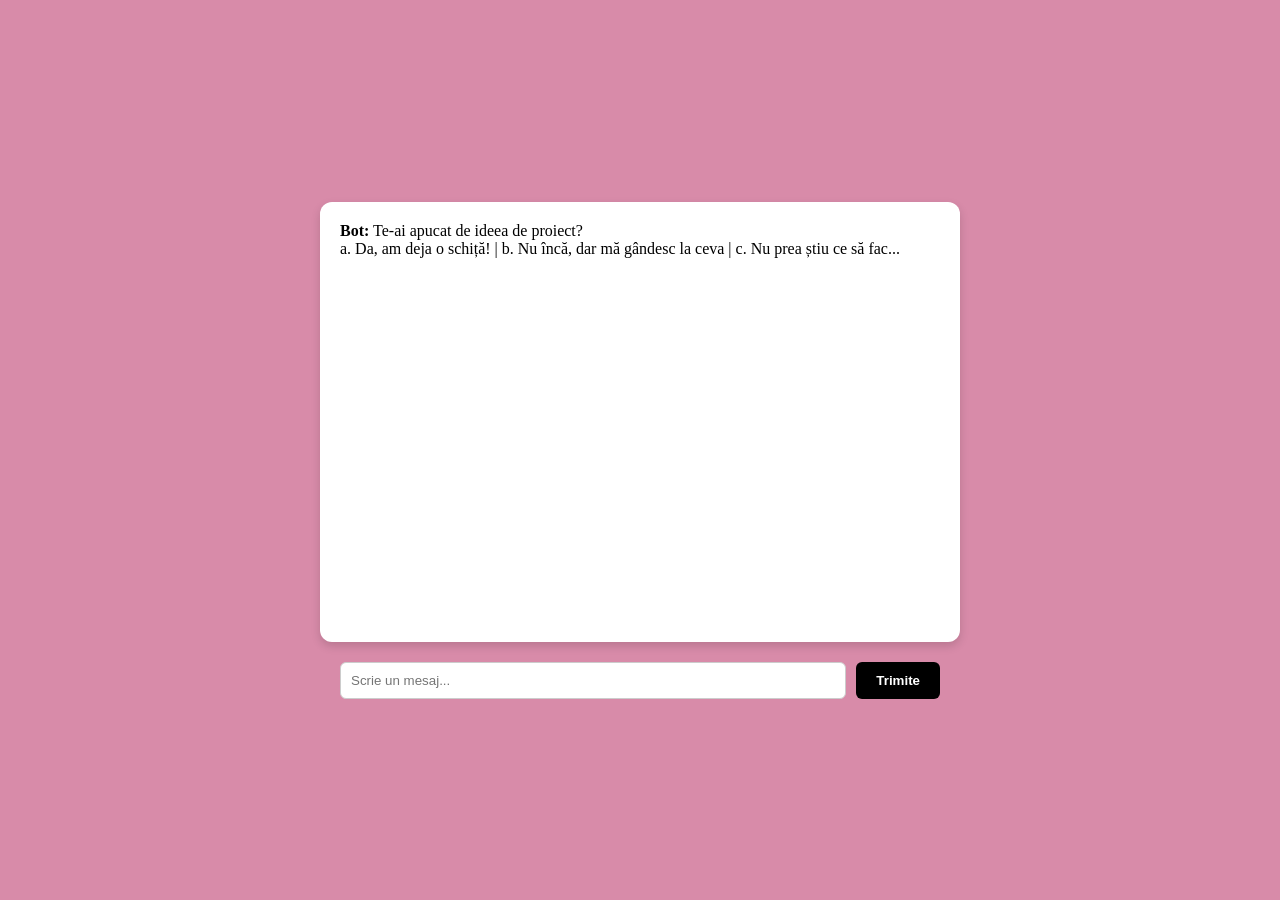
<file: HTML/chatbot.html>
<!DOCTYPE html>
<html lang="en">

<head>
    <meta charset="UTF-8">
    <meta name="viewport" content="width=device-width, initial-scale=1.0">
    <title>Chatbot</title>
    <link rel="stylesheet" href="../CSS/chatbotstyle.css">
</head>

<body>
    <div class="chat-container" id="chat-container"></div>
    <form id="chat-form">
        <input type="text" id="user-input" placeholder="Scrie un mesaj...">
        <button type="submit">Trimite</button>
    </form>
    <script src="../JS/chatbot_js.js"></script>
</body>

</html>
</file>
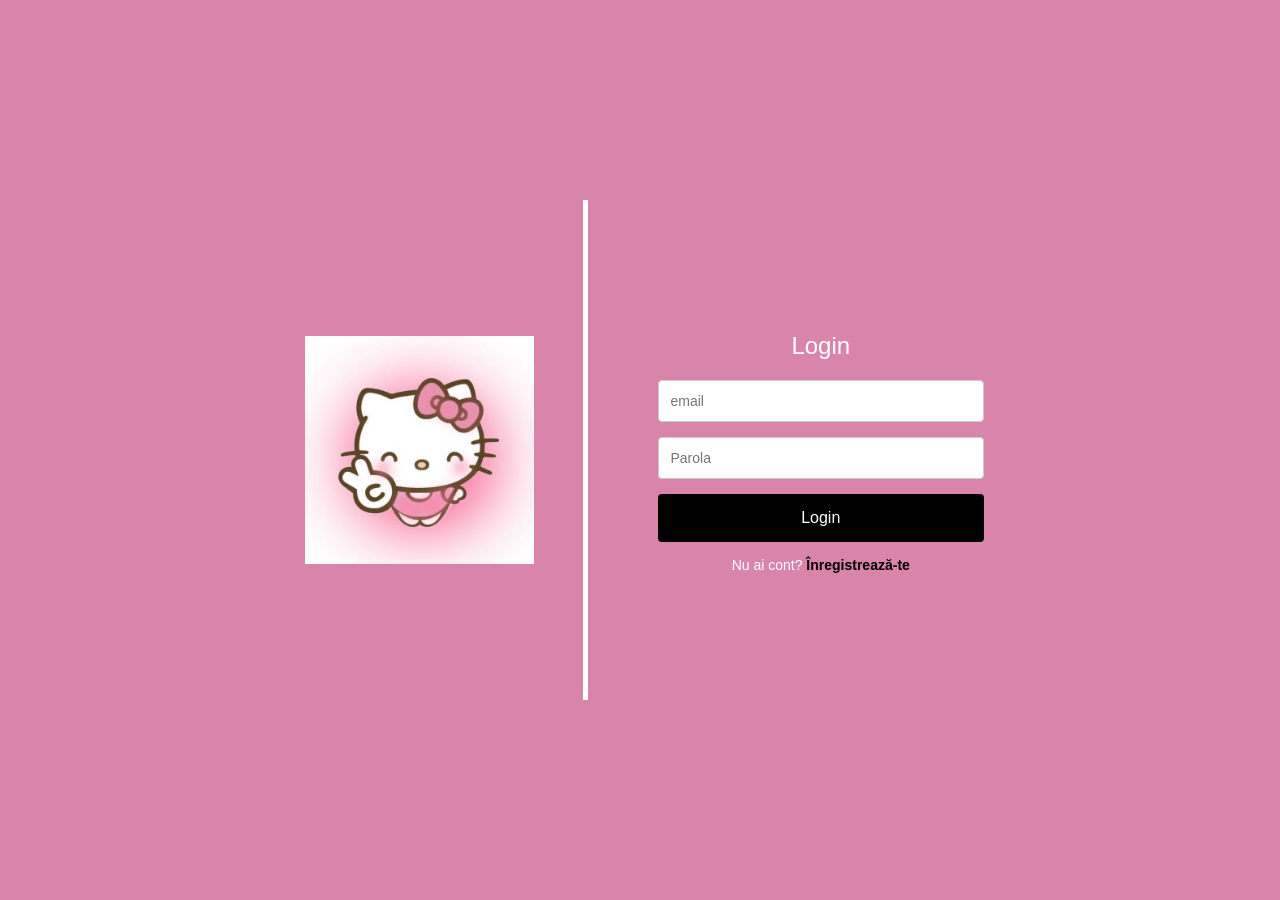
<file: HTML/login.html>
<!DOCTYPE html>
<html lang="en">

<head>
    <meta charset="UTF-8">
    <meta name="viewport" content="width=device-width, initial-scale=1.0">
    <title>Login Page</title>
    <link rel="stylesheet" href="../CSS/login_style.css">
    <link rel="stylesheet" href="../CSS/style.css">
</head>

<body>
    <div class="login-container">
        <div class="login-image">
            <img src="../MEDIA/hello.jpg" alt="Imagine login">
        </div>
        <div class="separator"></div>
        <div class="login-form">
            <h2>Login</h2>
            <form id="loginForm" action="home.html" method="GET">
            <input type="email" id="email" placeholder="email">
            <input type="password" id="password" placeholder="Parola">
            <button type="submit">Login</button>
            </form>
            <p class="register-text">
                Nu ai cont? <a href="register.html">Înregistrează-te</a>
            </p>
        </div>
    </div>
    <script src="../JS/login_js.js"></script>
</body>

</html>
</file>
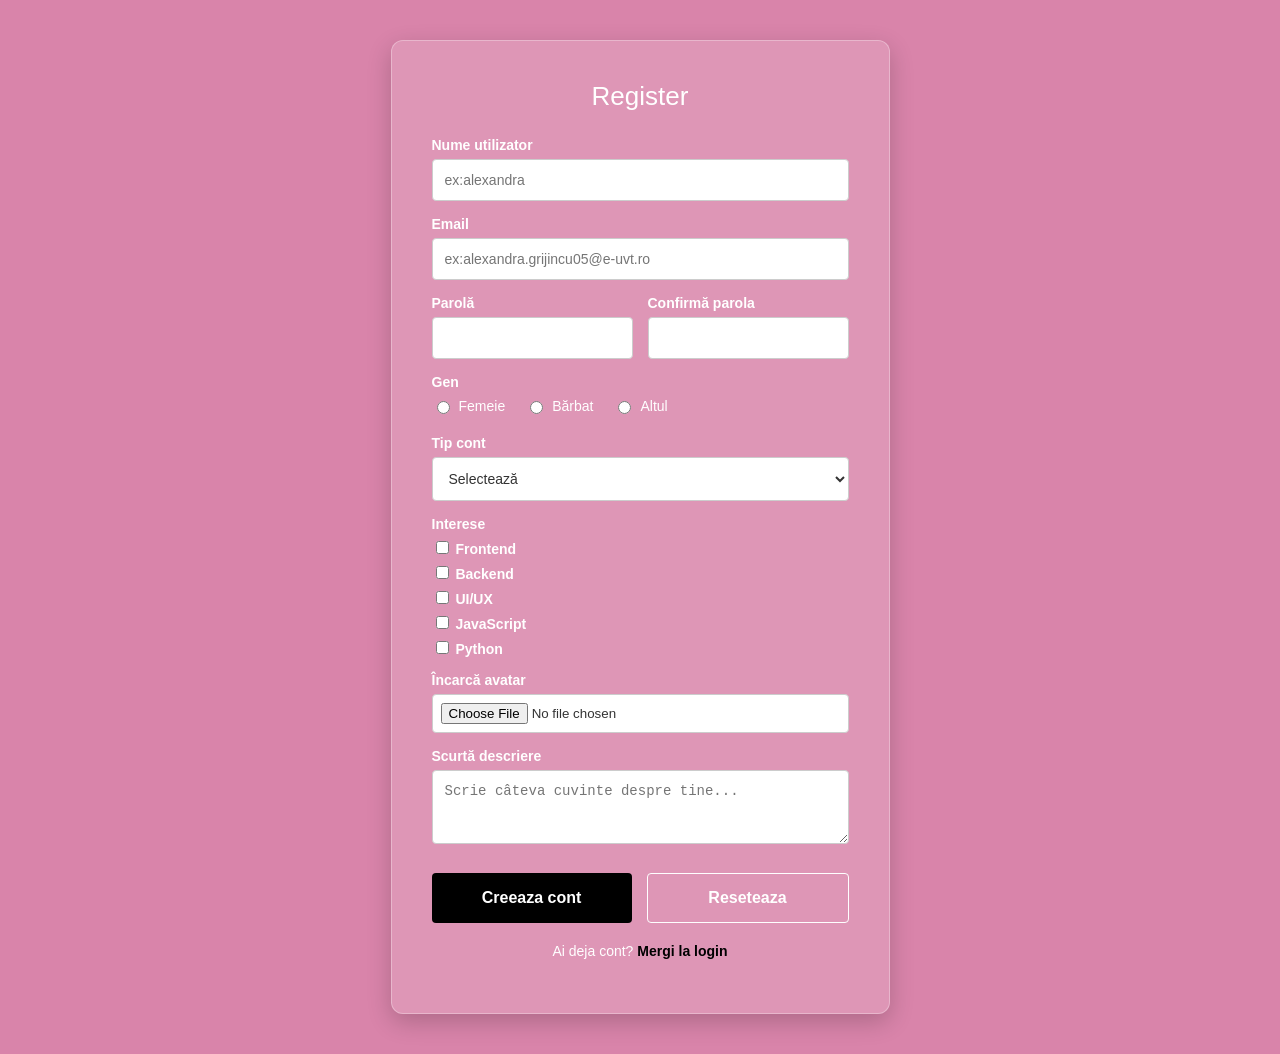
<file: HTML/register.html>
<!DOCTYPE html>
<html lang="ro">

<head>
    <meta charset="UTF-8">
    <meta name="viewport" content="width=device-width, initial-scale=1.0">
    <title>Register Page</title>
    <link rel="stylesheet" href="../CSS/register_style.css">
</head>
</head>

<body>
    <main class="page">
        <section class="card">
            <h1>Register</h1>
            <form class="register-form" action="#" method="post" enctype="multipart/form-data">
                <div class="row">
                    <label for="username">Nume utilizator</label>
                    <input type="text" name="username" placeholder="ex:alexandra" required>
                </div>
                <div class="row">
                    <label for="email">Email</label>
                    <input type="email" name="email" placeholder="ex:alexandra.grijincu05@e-uvt.ro" required>
                </div>
                <div class="row two-col">
                    <div>
                        <label for="password">Parolă</label>
                        <input type="password" name="password" required>
                    </div>
                    <div>
                        <label for="confirm_password">Confirmă parola</label>
                        <input type="password" name="confirm_password" required>
                    </div>
                </div>

                <div class="row">
                    <label>Gen</label>
                    <div class="radio-group">
                        <label><input type="radio" name="gen" value="femeie"> Femeie</label>
                        <label><input type="radio" name="gen" value="barbat"> Bărbat</label>
                        <label><input type="radio" name="gen" value="altul"> Altul</label>
                    </div>
                </div>

                <div class="row">
                    <label for="tip_cont">Tip cont</label>
                    <select name="tip_cont" id="tip_cont" required>
                        <option value="">Selectează</option>
                        <option value="standard">Standard</option>
                        <option value="premium">Premium</option>
                    </select>
                </div>

                <div class="row">
                    <label>Interese</label>
                    <div class="checkbox-group">
                        <label><input type="checkbox" name="interese[]" value="frontend"> Frontend</label>
                        <label><input type="checkbox" name="interese[]" value="backend"> Backend</label>
                        <label><input type="checkbox" name="interese[]" value="uiux"> UI/UX</label>
                        <label><input type="checkbox" name="interese[]" value="javascript"> JavaScript</label>
                        <label><input type="checkbox" name="interese[]" value="python"> Python</label>
                    </div>
                </div>

                <div class="row">
                    <label for="avatar">Încarcă avatar</label>
                    <input type="file" name="avatar" id="avatar">
                </div>

                <div class="row">
                    <label for="descriere">Scurtă descriere</label>
                    <textarea name="descriere" id="descriere" placeholder="Scrie câteva cuvinte despre tine..."
                        rows="3"></textarea>
                </div>

                <div class="actions">
                    <button type="submit" class="btn primary">Creeaza cont</button>
                    <button type="reset" class="btn ghost">Reseteaza</button>
                </div>

                <p class="login-link"> Ai deja cont? <a href="login.html">Mergi la login</a>
                </p>

            </form>
        </section>
    </main>
</body>

</html>
</file>
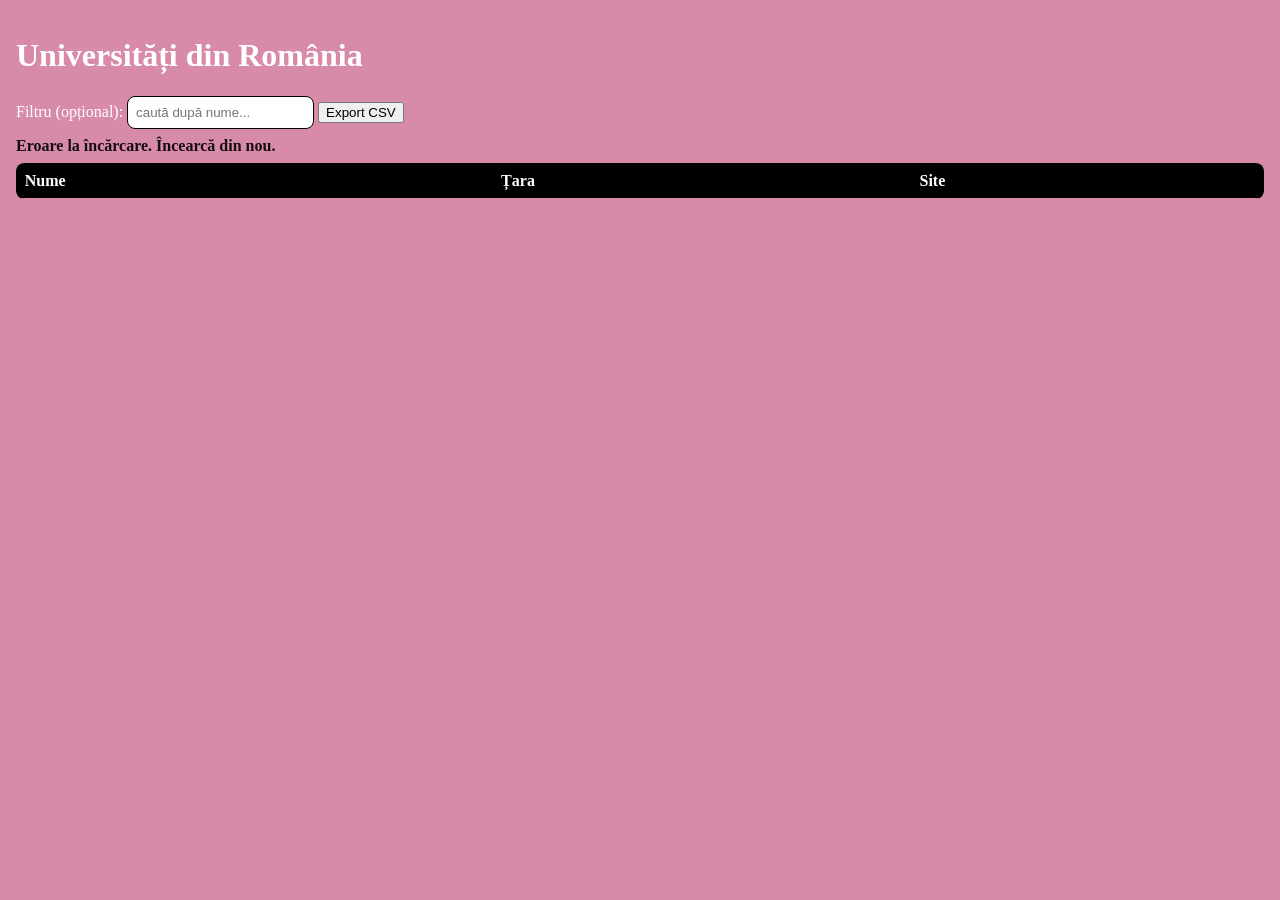
<file: HTML/universities.html>
<!DOCTYPE html>
<html lang="ro">

<head>
    <meta charset="UTF-8">
    <meta name="viewport" content="width=device-width, initial-scale=1.0">
    <title>Universități</title>
    <link rel="stylesheet" href="../CSS/universities_style.css">
</head>

<body>
    <div>
        <h1>Universități din România</h1>
        <label for="q">Filtru (opțional):</label>
        <input id="q" placeholder="caută după nume..." />
        <button id="exportBtn">Export CSV</button>

        <div id="status" class="status"></div>

        <table>
            <thead>
                <tr>
                    <th>Nume</th>
                    <th>Țara</th>
                    <th>Site</th>
                </tr>
            </thead>
            <tbody id="tbody"></tbody>
        </table>
    </div>

    <script src="../JS/universities_js.js"></script>
</body>

</html>
</file>
<file: CSS/chatbotstyle.css>
body {
    background-color: #D88BA9;
    display: flex;
    justify-content: center;
    align-items: center;
    height: 100vh;
    margin: 0;
    flex-direction: column;
}

.chat-container {
    max-width: 600px;
    width: 100%;
    height: 400px;
    padding: 20px;
    background-color: #ffffff;
    border-radius: 12px;
    box-shadow: 0 4px 10px rgba(0, 0, 0, 0.15);
    margin-bottom: 20px;
    overflow-y: auto;
}

.message {
    margin-bottom: 10px;
}

#chat-form {
    display: flex;
    width: 100%;
    max-width: 600px;
    gap: 10px;
}

#chat-form input {
    flex: 1;
    padding: 10px;
    border: 1px solid #ccc;
    border-radius: 6px;
    outline: none;
}

#chat-form button {
    padding: 10px 20px;
    background-color: #000000;
    color: #ffffff;
    border: none;
    border-radius: 6px;
    cursor: pointer;
    font-weight: bold;
}

#chat-form button:hover {
    background-color: #333333;
}
</file>
<file: CSS/login_style.css>
body {
    background-color: #d984aa;
    margin: 0;
    height: 100vh;
    display: flex;
    justify-content: center;
    align-items: center;
}

.login-container {
    display: flex;
    width: 60%;
    max-width: 900px;
    height: 500px;
    min-height: 400px;
}

.login-image {
    flex: 1;
    display: flex;
    justify-content: center;
    align-items: center;
    overflow: hidden;
}

.login-image img {
    width: 70%;
    height: auto;
    object-fit: cover;
}

.separator {
    width: 5px;
    background-color: #ffffff;
}

.login-form {
    flex: 1;
    display: flex;
    flex-direction: column;
    justify-content: center;
    margin-left: 30px;
    padding: 40px;
    color: #ffffff;
}

.login-form h2 {
    margin-bottom: 20px;
    text-align: center;
    font-weight: normal;
}

.login-form input {
    width: 100%;
    padding: 12px;
    margin-bottom: 15px;
    border: 1px solid #ccc;
    border-radius: 4px;
    font-size: 14px;
    box-sizing: border-box;
}

input:focus {
    outline: 1px solid black;
}

input:hover {
    transform: scale(1.02);
    transition: all .1s ease-in-out;
}

.login-form button,
.login-btn-link {
    width: 100%;
    padding: 15px;
    background-color: #000000;
    border: none;
    border-radius: 4px;
    color: white;
    font-size: 16px;
    cursor: pointer;
    box-sizing: border-box;
    text-align: center;
    text-decoration: none;
    display: block;
    transition: background 0.3s;
}

.login-form button:hover,
.login-btn-link:hover {
    background-color: #7d8489;
}

.register-text {
    margin-top: 15px;
    text-align: center;
    font-size: 14px;
    color: #ffffff;
}

.register-text a {
    color: #000000;
    text-decoration: none;
    font-weight: bold;
    transition: color 0.3s;
}

.register-text a:hover {
    color: #7d8489;
}
</file>
<file: CSS/style.css>
body {
    margin: 0;
    padding: 0;
    display: flex;
    justify-content: center;
    align-items: center;
    height: 100vh;
    font-family: Arial, sans-serif;
}
</file>
<file: CSS/register_style.css>
html, body {
    background-color: #d984aa;
    color: #ffffff;
    margin: 0;
    padding: 0;
    min-height: 100vh;
    font-family: Arial, sans-serif;
    display: flex;
    justify-content: center;
    align-items: flex-start; /* Pune formularul să înceapă de sus, nu fix la mijloc */
}

.page {
    width: 100%;
    max-width: 650px;
    padding: 40px 20px; /* Creează spațiu liber sus și jos pe pagină */
    box-sizing: border-box;
}

.card {
    background-color: rgba(255, 255, 255, 0.15);
    border-radius: 12px;
    padding: 40px;
    box-shadow: 0 8px 24px rgba(0, 0, 0, 0.2);
    border: 1px solid rgba(255, 255, 255, 0.3);
}

h1 {
    margin-top: 0;
    margin-bottom: 25px;
    text-align: center;
    font-weight: normal;
    color: #ffffff;
    font-size: 26px;
}

.row {
    margin-bottom: 15px;
    text-align: left;
}

.row label {
    display: block;
    margin-bottom: 6px;
    font-weight: bold;
    font-size: 14px;
    color: #ffffff;
}

input[type="text"],
input[type="email"],
input[type="password"],
select,
textarea {
    width: 100%;
    padding: 12px;
    border-radius: 4px;
    border: 1px solid #ccc;
    background: #ffffff;
    color: #333333;
    font-size: 14px;
    box-sizing: border-box;
}

input:focus, select:focus, textarea:focus {
    outline: 1px solid black;
}

input:hover, select:hover, textarea:hover {
    transform: scale(1.02);
    transition: all .1s ease-in-out;
}

.two-col {
    display: flex;
    gap: 15px;
}

.two-col > div {
    flex: 1;
}

.radio-group, .checkbox-grid {
    display: flex;
    flex-wrap: wrap;
    gap: 20px;
    margin-top: 8px;
}

.radio-group label, .checkbox-grid label {
    display: flex;
    align-items: center;
    gap: 6px;
    font-weight: normal;
    cursor: pointer;
    font-size: 14px;
    color: #ffffff;
}

input[type="file"] {
    background: #ffffff;
    padding: 8px;
    border-radius: 4px;
    border: 1px solid #ccc;
    color: #333333;
    width: 100%;
    box-sizing: border-box;
}

.actions {
    display: flex;
    justify-content: space-between;
    margin-top: 25px;
    gap: 15px;
}

.btn {
    flex: 1;
    padding: 15px;
    border: none;
    border-radius: 4px;
    font-size: 16px;
    cursor: pointer;
    transition: background 0.3s;
    font-weight: bold;
}

.btn.primary {
    background-color: #000000;
    color: white;
}

.btn.primary:hover {
    background-color: #7d8489;
}

.btn.ghost {
    background-color: transparent;
    border: 1px solid #ffffff;
    color: white;
}

.btn.ghost:hover {
    background-color: rgba(255, 255, 255, 0.1);
}

.login-link {
    margin-top: 20px;
    text-align: center;
    font-size: 14px;
    color: #ffffff;
}

.login-link a {
    color: #000000;
    text-decoration: none;
    font-weight: bold;
    transition: color 0.3s;
}

.login-link a:hover {
    color: #7d8489;
}
</file>
<file: CSS/universities_style.css>
body {
    margin: 0;
    padding: 16px;
    background: #D88BA9;
    color: #ffffff;
}

.status {
    opacity: .9;
    margin: 8px 0;
    color: #000000;
    font-weight: bold;
}

input {
    padding: .5rem;
    border-radius: .5rem;
    border: 1px solid #000000;
    background: #ffffff;
    color: #000000;
}

table {
    width: 100%;
    border-collapse: collapse;
    margin-top: 8px;
    background: #ffffff;
    color: #000000;
    border-radius: 8px;
    overflow: hidden;
}

th, td {
    padding: .55rem;
    border-bottom: 1px solid #D88BA9;
    text-align: left;
    vertical-align: top;
}

th {
    background-color: #000000;
    color: #ffffff;
}

td a {
    color: #D3809E;
    font-weight: bold;
    text-decoration: none;
}

td a:hover {
    text-decoration: underline;
}
</file>
